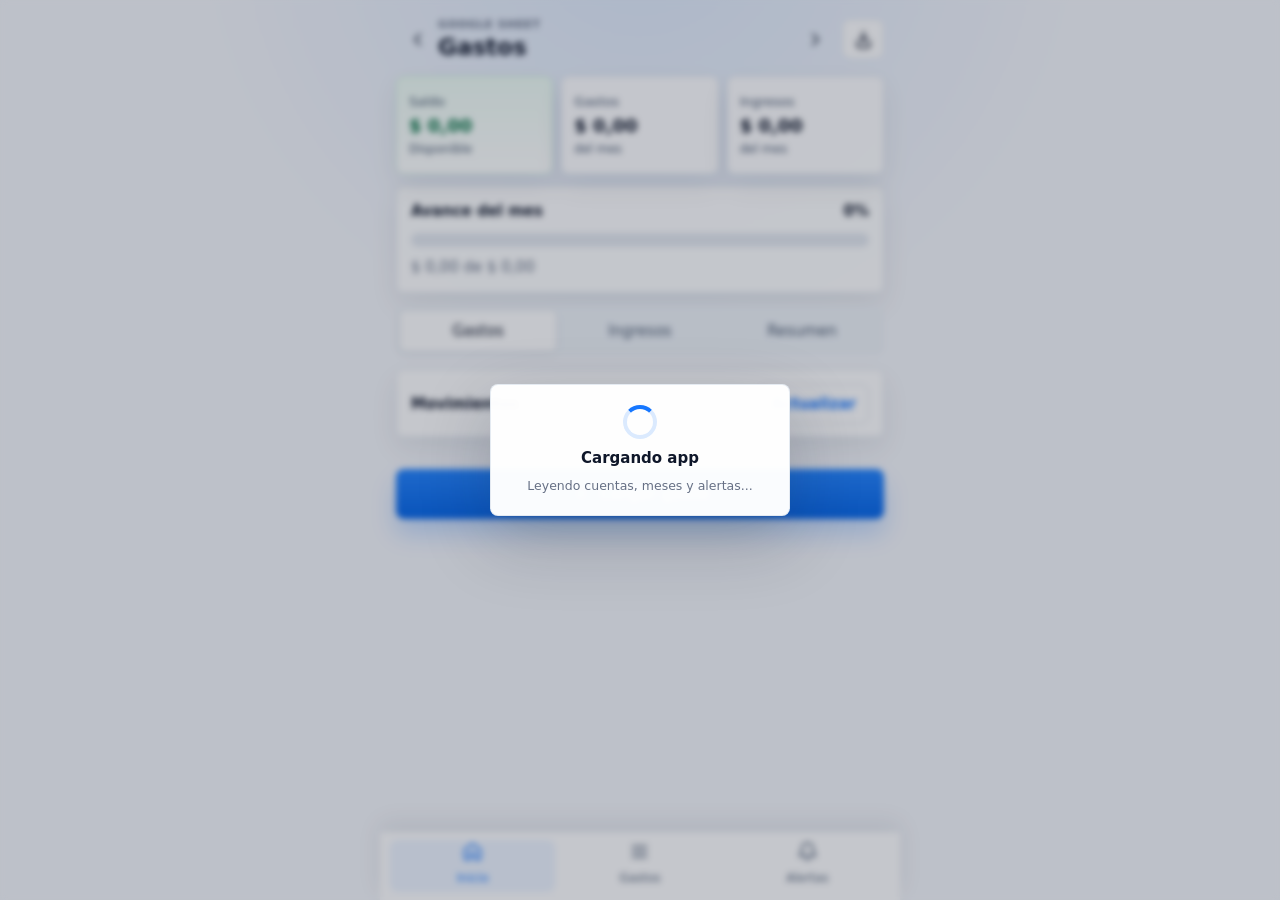
<file: index.html>
<!doctype html>
<html lang="es">
  <head>
    <meta charset="utf-8" />
    <meta name="viewport" content="width=device-width, initial-scale=1" />
    <title>Gastos</title>
    <meta name="theme-color" content="#1677ff" />
    <meta name="mobile-web-app-capable" content="yes" />
    <meta name="apple-mobile-web-app-title" content="Gastos" />
    <link rel="manifest" href="./manifest.webmanifest?v=16" />
    <link rel="icon" href="./icon.svg" type="image/svg+xml" />
    <link rel="apple-touch-icon" href="./apple-touch-icon.png" />
    <link rel="stylesheet" href="./styles.css?v=16" />
  </head>
  <body>
    <main class="app-shell">
      <header class="app-header">
        <div class="month-picker">
          <button id="prevMonth" class="icon-button ghost" type="button" aria-label="Mes anterior">
            <svg viewBox="0 0 24 24" aria-hidden="true"><path d="m15 18-6-6 6-6" /></svg>
          </button>
          <div class="month-title">
            <p class="eyebrow">Google Sheet</p>
            <select id="monthSelect" class="month-select" aria-label="Elegir mes"></select>
            <h1 id="monthTitle">Gastos</h1>
          </div>
          <button id="nextMonth" class="icon-button ghost" type="button" aria-label="Mes siguiente">
            <svg viewBox="0 0 24 24" aria-hidden="true"><path d="m9 18 6-6-6-6" /></svg>
          </button>
        </div>
        <div class="top-actions">
          <button id="installButton" class="icon-button" type="button" aria-label="Instalar app" title="Instalar app">
            <svg viewBox="0 0 24 24" aria-hidden="true">
              <path d="M12 3v11m0 0 4-4m-4 4-4-4" />
              <path d="M5 14v4a3 3 0 0 0 3 3h8a3 3 0 0 0 3-3v-4" />
            </svg>
          </button>
        </div>
      </header>

      <section id="homeView" class="view active">
        <div class="metric-grid">
          <article class="metric-card accent">
            <span>Saldo</span>
            <strong id="balanceMetric">$ 0,00</strong>
            <small>Disponible</small>
          </article>
          <article class="metric-card">
            <span>Gastos</span>
            <strong id="expensesMetric">$ 0,00</strong>
            <small>del mes</small>
          </article>
          <article class="metric-card">
            <span>Ingresos</span>
            <strong id="incomeMetric">$ 0,00</strong>
            <small>del mes</small>
          </article>
        </div>

        <section class="panel progress-panel">
          <div class="section-title compact">
            <strong>Avance del mes</strong>
            <span id="progressLabel">0%</span>
          </div>
          <div class="progress-track"><span id="progressFill"></span></div>
          <p id="progressText">$ 0,00 de $ 0,00</p>
        </section>

        <div class="segmented three">
          <button class="active" type="button">Gastos</button>
          <button type="button">Ingresos</button>
          <button type="button">Resumen</button>
        </div>

        <section class="panel list-panel">
          <div class="section-title">
            <strong>Movimientos</strong>
            <button id="refreshHome" class="link-button" type="button">Actualizar</button>
          </div>
          <div id="expenseList" class="expense-list"></div>
        </section>

        <button id="quickAdd" class="primary floating-action" type="button">
          <svg viewBox="0 0 24 24" aria-hidden="true"><path d="M12 5v14M5 12h14" /></svg>
          Cargar gasto
        </button>
      </section>

      <section id="formView" class="view">
        <section class="panel form-panel">
          <h2 id="formTitle">Nuevo gasto</h2>
          <div class="segmented">
            <button id="modePayment" class="active" type="button">Pago</button>
            <button id="modeDue" type="button">Vencimiento</button>
          </div>

          <label for="detail">Detalle</label>
          <select id="detail"></select>

          <label for="date">Fecha</label>
          <input id="date" type="date" />

          <div id="amountWrap">
            <label for="amount">Monto</label>
            <div class="money-input">
              <span>$</span>
              <input id="amount" inputmode="decimal" placeholder="35.642,63" />
            </div>
          </div>

          <div class="suggestions" id="suggestions"></div>

          <button id="saveEntry" class="primary" type="button">
            <svg viewBox="0 0 24 24" aria-hidden="true"><path d="M19 21H5a2 2 0 0 1-2-2V5a2 2 0 0 1 2-2h11l5 5v11a2 2 0 0 1-2 2Z" /><path d="M17 21v-8H7v8" /><path d="M7 3v5h8" /></svg>
            <span id="saveEntryLabel">Guardar</span>
          </button>
        </section>
      </section>

      <section id="alertsView" class="view">
        <section class="panel alerts-card">
          <div class="section-title">
            <strong>Alertas</strong>
            <button id="refreshAlerts" class="link-button" type="button">Actualizar</button>
          </div>
          <pre id="alerts">Sin datos todavía.</pre>
        </section>
      </section>

      <nav class="bottom-nav" aria-label="Navegación">
        <button class="active" data-view="home" type="button">
          <svg viewBox="0 0 24 24" aria-hidden="true"><path d="m3 10 9-7 9 7v10a1 1 0 0 1-1 1h-5v-7H9v7H4a1 1 0 0 1-1-1Z" /></svg>
          Inicio
        </button>
        <button data-view="form" type="button">
          <svg viewBox="0 0 24 24" aria-hidden="true"><path d="M4 6h16M4 12h16M4 18h16" /></svg>
          Gastos
        </button>
        <button data-view="alerts" type="button">
          <svg viewBox="0 0 24 24" aria-hidden="true"><path d="M18 8a6 6 0 1 0-12 0c0 7-3 7-3 9h18c0-2-3-2-3-9" /><path d="M10 21h4" /></svg>
          Alertas
        </button>
      </nav>

      <div id="busyOverlay" class="busy-overlay" hidden>
        <div class="busy-card">
          <span class="spinner" aria-hidden="true"></span>
          <strong id="busyTitle">Procesando</strong>
          <small id="busyText">Un momento...</small>
        </div>
      </div>
    </main>

    <iframe
      id="serverBridge"
      title="Puente Apps Script"
      aria-hidden="true"
      tabindex="-1"
      style="display:none"
    ></iframe>

    <script src="./app.js?v=16"></script>
  </body>
</html>
</file>
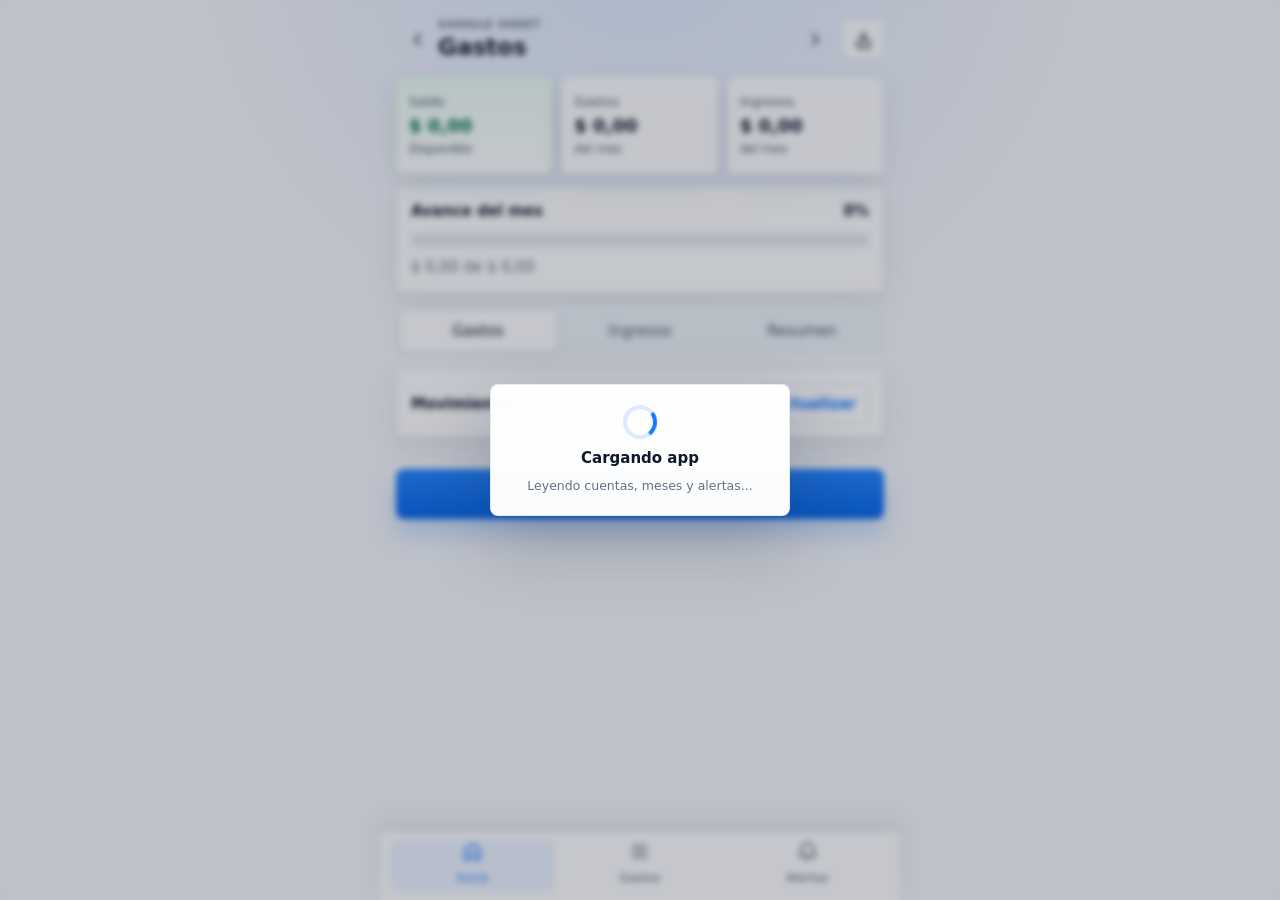
<file: cache-reset.html>
<!doctype html>
<html lang="es">
  <head>
    <meta charset="utf-8" />
    <meta name="viewport" content="width=device-width, initial-scale=1" />
    <title>Actualizando Gastos</title>
    <style>
      body {
        min-height: 100vh;
        margin: 0;
        display: grid;
        place-items: center;
        font-family: system-ui, -apple-system, BlinkMacSystemFont, "Segoe UI", sans-serif;
        background: #f6f7f9;
        color: #111827;
      }

      main {
        width: min(88vw, 360px);
        padding: 28px;
        border-radius: 14px;
        background: #fff;
        box-shadow: 0 18px 40px rgba(15, 23, 42, 0.12);
        text-align: center;
      }

      span {
        display: inline-block;
        width: 34px;
        height: 34px;
        border: 4px solid #dbeafe;
        border-top-color: #1677ff;
        border-radius: 50%;
        animation: spin 0.8s linear infinite;
      }

      p {
        margin: 16px 0 0;
        color: #64748b;
      }

      @keyframes spin {
        to {
          transform: rotate(360deg);
        }
      }
    </style>
  </head>
  <body>
    <main>
      <span aria-hidden="true"></span>
      <h1>Actualizando</h1>
      <p>Limpiando la version anterior...</p>
    </main>
    <script>
      async function resetApp() {
        try {
          if ('serviceWorker' in navigator) {
            const registrations = await navigator.serviceWorker.getRegistrations();
            await Promise.all(registrations.map((registration) => registration.unregister()));
          }

          if ('caches' in window) {
            const keys = await caches.keys();
            await Promise.all(keys.map((key) => caches.delete(key)));
          }
        } finally {
          window.location.replace('./?v=16&reset=' + Date.now());
        }
      }

      resetApp();
    </script>
  </body>
</html>
</file>
<file: styles.css>
:root {
  color-scheme: light;
  --bg: #f5f7fb;
  --card: #ffffff;
  --text: #0f172a;
  --muted: #667085;
  --line: #e3e8ef;
  --soft: #eef3f8;
  --primary: #1677ff;
  --primary-strong: #0867e8;
  --success: #0f8f55;
  --success-bg: #e7f8ef;
  --warning: #b7791f;
  --warning-bg: #fff3d6;
  --danger: #c2413b;
  --shadow: 0 12px 28px rgba(15, 23, 42, 0.08);
}

* {
  box-sizing: border-box;
}

html {
  background: var(--bg);
}

body {
  margin: 0;
  min-height: 100vh;
  background:
    radial-gradient(circle at 50% -10%, rgba(22, 119, 255, 0.1), transparent 28rem),
    var(--bg);
  color: var(--text);
  font: 15px/1.35 system-ui, -apple-system, BlinkMacSystemFont, "Segoe UI", sans-serif;
}

button,
input,
select {
  font: inherit;
}

button {
  cursor: pointer;
}

.app-shell {
  width: min(100%, 520px);
  min-height: 100vh;
  margin: 0 auto;
  padding: 18px 16px 96px;
}

.app-header {
  display: grid;
  grid-template-columns: minmax(0, 1fr) auto;
  align-items: center;
  gap: 10px;
  margin-bottom: 16px;
}

.month-picker {
  display: grid;
  grid-template-columns: 38px minmax(0, 1fr) 38px;
  align-items: center;
  gap: 4px;
  min-width: 0;
}

.month-title {
  min-width: 0;
}

.month-select {
  width: 100%;
  min-height: 34px;
  border: 0;
  border-radius: 7px;
  background: transparent;
  color: var(--text);
  padding: 0 28px 0 0;
  font-size: 22px;
  font-weight: 850;
  line-height: 1.1;
}

.month-select:focus {
  outline: 2px solid rgba(22, 119, 255, 0.16);
  background: #fff;
}

.top-actions {
  display: flex;
  align-items: center;
  gap: 8px;
}

.eyebrow {
  margin: 0 0 2px;
  color: var(--muted);
  font-size: 11px;
  font-weight: 800;
  letter-spacing: 0.06em;
  text-transform: uppercase;
}

h1,
h2 {
  margin: 0;
  letter-spacing: 0;
}

h1 {
  font-size: 23px;
  line-height: 1.1;
}

h2 {
  font-size: 20px;
  margin-bottom: 16px;
}

.view {
  display: none;
}

.view.active {
  display: block;
}

.panel,
.metric-card {
  background: rgba(255, 255, 255, 0.96);
  border: 1px solid var(--line);
  border-radius: 8px;
  box-shadow: var(--shadow);
}

.panel {
  padding: 14px;
  margin-bottom: 14px;
}

.metric-grid {
  display: grid;
  grid-template-columns: repeat(3, minmax(0, 1fr));
  gap: 8px;
  margin-bottom: 12px;
}

.metric-card {
  min-height: 98px;
  padding: 13px 12px;
  display: flex;
  flex-direction: column;
  justify-content: center;
  gap: 5px;
}

.metric-card.accent {
  background: linear-gradient(180deg, #effdf5, #ffffff);
  border-color: #ccefdc;
}

.metric-card span,
.metric-card small {
  color: #405068;
}

.metric-card span {
  font-size: 13px;
}

.metric-card strong {
  display: block;
  min-width: 0;
  overflow-wrap: anywhere;
  color: var(--text);
  font-size: clamp(14px, 3.8vw, 18px);
  line-height: 1.1;
}

.metric-card.accent strong {
  color: #087245;
}

.metric-card small {
  font-size: 12px;
}

.section-title {
  display: flex;
  align-items: center;
  justify-content: space-between;
  gap: 12px;
}

.section-title.compact {
  margin-bottom: 12px;
}

.section-title span {
  font-weight: 800;
}

.progress-panel p {
  margin: 10px 0 0;
  color: var(--muted);
}

.progress-track {
  height: 14px;
  overflow: hidden;
  background: #e4e9f0;
  border-radius: 999px;
}

.progress-track span {
  display: block;
  width: 0;
  height: 100%;
  background: linear-gradient(90deg, #32c46f, #53d182);
  border-radius: inherit;
  transition: width 0.25s ease;
}

.segmented {
  display: grid;
  grid-template-columns: 1fr 1fr;
  gap: 6px;
  padding: 4px;
  background: var(--soft);
  border-radius: 8px;
  margin-bottom: 14px;
}

.segmented.three {
  grid-template-columns: repeat(3, minmax(0, 1fr));
}

.segmented button {
  min-width: 0;
  min-height: 40px;
  border: 0;
  border-radius: 6px;
  background: transparent;
  color: #48576d;
}

.segmented button.active {
  background: #fff;
  color: var(--text);
  box-shadow: 0 2px 8px rgba(15, 23, 42, 0.08);
}

.list-panel {
  padding: 0;
  overflow: hidden;
}

.list-panel .section-title {
  padding: 14px 14px 4px;
}

.expense-list {
  padding: 8px 0 0;
}

.expense-item {
  display: grid;
  grid-template-columns: 42px minmax(0, 1fr) auto;
  align-items: center;
  gap: 10px;
  min-height: 70px;
  padding: 10px 14px;
  border-top: 1px solid var(--line);
}

.item-icon {
  width: 38px;
  height: 38px;
  display: inline-grid;
  place-items: center;
  border-radius: 50%;
  font-weight: 900;
}

.item-icon.green {
  background: #e8f8ef;
  color: #087245;
}

.item-icon.blue {
  background: #e9f2ff;
  color: #1167d8;
}

.item-icon.amber {
  background: #fff1d6;
  color: #b7791f;
}

.item-icon.gray {
  background: #eef2f6;
  color: #526071;
}

.item-main,
.item-side {
  min-width: 0;
}

.item-main strong,
.item-side strong {
  display: block;
  overflow-wrap: anywhere;
}

.item-main small {
  display: block;
  margin-top: 3px;
  color: var(--muted);
}

.item-side {
  text-align: right;
}

.status-chip {
  display: inline-flex;
  align-items: center;
  min-height: 24px;
  margin-top: 5px;
  padding: 0 9px;
  border-radius: 999px;
  font-size: 12px;
}

.status-chip.paid {
  color: #087245;
  background: var(--success-bg);
}

.status-chip.pending {
  color: var(--warning);
  background: var(--warning-bg);
}

.empty-state {
  padding: 20px 14px;
  color: var(--muted);
}

.form-panel {
  padding: 16px;
}

label {
  display: block;
  margin: 13px 0 6px;
  color: #243145;
  font-weight: 750;
}

input,
select {
  width: 100%;
  min-height: 46px;
  border: 1px solid #cfd7e3;
  border-radius: 7px;
  background: #fff;
  color: var(--text);
  padding: 0 12px;
}

.month-title .month-select {
  min-height: 34px;
  border: 0;
  background: transparent;
  padding: 0 28px 0 0;
  font-size: 22px;
  font-weight: 850;
  line-height: 1.1;
}

input:focus,
select:focus {
  outline: 2px solid rgba(22, 119, 255, 0.16);
  border-color: var(--primary);
}

.money-input {
  display: grid;
  grid-template-columns: 48px 1fr;
  align-items: center;
  min-height: 46px;
  border: 1px solid #cfd7e3;
  border-radius: 7px;
  background: #fff;
  overflow: hidden;
}

.money-input span {
  display: grid;
  place-items: center;
  height: 100%;
  border-right: 1px solid var(--line);
  font-weight: 800;
}

.money-input input {
  border: 0;
  border-radius: 0;
}

.suggestions {
  display: flex;
  flex-wrap: wrap;
  gap: 8px;
  margin-top: 16px;
}

.suggestions button {
  display: inline-flex;
  align-items: center;
  gap: 7px;
  min-height: 36px;
  max-width: 100%;
  border: 1px solid var(--line);
  border-radius: 999px;
  background: #fff;
  color: #263348;
  padding: 0 12px;
}

.suggestions span {
  font-weight: 900;
}

.primary,
.secondary,
.link-button,
.icon-button {
  border-radius: 8px;
}

.primary,
.secondary {
  width: 100%;
  min-height: 50px;
  font-weight: 800;
}

.primary {
  display: inline-flex;
  align-items: center;
  justify-content: center;
  gap: 9px;
  border: 0;
  background: linear-gradient(180deg, #2585ff, var(--primary-strong));
  color: #fff;
  margin-top: 18px;
}

.primary svg,
.floating-action svg {
  width: 20px;
  height: 20px;
  fill: none;
  stroke: currentColor;
  stroke-width: 2;
  stroke-linecap: round;
  stroke-linejoin: round;
}

.secondary {
  border: 1px solid var(--line);
  background: #fff;
  color: var(--text);
  margin-top: 14px;
}

.floating-action {
  position: sticky;
  bottom: 82px;
  z-index: 2;
  box-shadow: 0 14px 24px rgba(22, 119, 255, 0.24);
}

.icon-button,
.link-button {
  min-height: 40px;
  border: 1px solid var(--line);
  background: #fff;
  color: var(--text);
}

.icon-button {
  width: 42px;
  padding: 0;
  display: inline-grid;
  place-items: center;
}

.icon-button:disabled {
  cursor: default;
  opacity: 0.32;
}

.icon-button.ghost {
  background: transparent;
  border-color: transparent;
}

.icon-button svg,
.bottom-nav svg {
  width: 21px;
  height: 21px;
  fill: none;
  stroke: currentColor;
  stroke-width: 2;
  stroke-linecap: round;
  stroke-linejoin: round;
}

.link-button {
  padding: 0 12px;
  color: var(--primary);
  font-weight: 800;
}

.alerts-card pre {
  margin: 12px 0 0;
  min-height: 180px;
  white-space: pre-wrap;
  overflow-wrap: anywhere;
  background: #0f172a;
  color: #f8fafc;
  border-radius: 8px;
  padding: 14px;
  font-size: 13px;
}

.result p {
  margin: 8px 0 0;
  color: var(--muted);
}

.ok {
  color: var(--success);
}

.warn {
  color: var(--warning);
}

.error {
  color: var(--danger);
}

.bottom-nav {
  position: fixed;
  left: 50%;
  bottom: 0;
  z-index: 5;
  width: min(100%, 520px);
  transform: translateX(-50%);
  display: grid;
  grid-template-columns: repeat(3, minmax(0, 1fr));
  gap: 2px;
  padding: 8px 10px calc(8px + env(safe-area-inset-bottom));
  background: rgba(255, 255, 255, 0.96);
  border-top: 1px solid var(--line);
  box-shadow: 0 -8px 24px rgba(15, 23, 42, 0.08);
}

.bottom-nav button {
  display: grid;
  justify-items: center;
  gap: 3px;
  min-width: 0;
  min-height: 52px;
  border: 0;
  border-radius: 8px;
  background: transparent;
  color: #536278;
  font-size: 12px;
}

.bottom-nav button.active {
  color: var(--primary);
  background: #eef5ff;
}

.busy-overlay {
  position: fixed;
  inset: 0;
  z-index: 20;
  display: grid;
  place-items: center;
  padding: 18px;
  background: rgba(15, 23, 42, 0.24);
  backdrop-filter: blur(3px);
}

.busy-overlay[hidden] {
  display: none;
}

.busy-card {
  width: min(86vw, 300px);
  display: grid;
  justify-items: center;
  gap: 9px;
  padding: 20px 18px;
  border: 1px solid rgba(226, 232, 240, 0.9);
  border-radius: 8px;
  background: rgba(255, 255, 255, 0.98);
  box-shadow: 0 24px 70px rgba(15, 23, 42, 0.22);
  text-align: center;
}

.busy-card small {
  color: var(--muted);
}

.spinner {
  width: 34px;
  height: 34px;
  border: 4px solid #dbeafe;
  border-top-color: var(--primary);
  border-radius: 50%;
  animation: spin 0.8s linear infinite;
}

@keyframes spin {
  to {
    transform: rotate(360deg);
  }
}

@media (max-width: 370px) {
  .app-shell {
    padding-left: 10px;
    padding-right: 10px;
  }

  .metric-grid {
    gap: 6px;
  }

  .metric-card {
    padding: 11px 9px;
  }

  .expense-item {
    grid-template-columns: 36px minmax(0, 1fr);
  }

  .item-side {
    grid-column: 2;
    text-align: left;
  }
}
</file>
